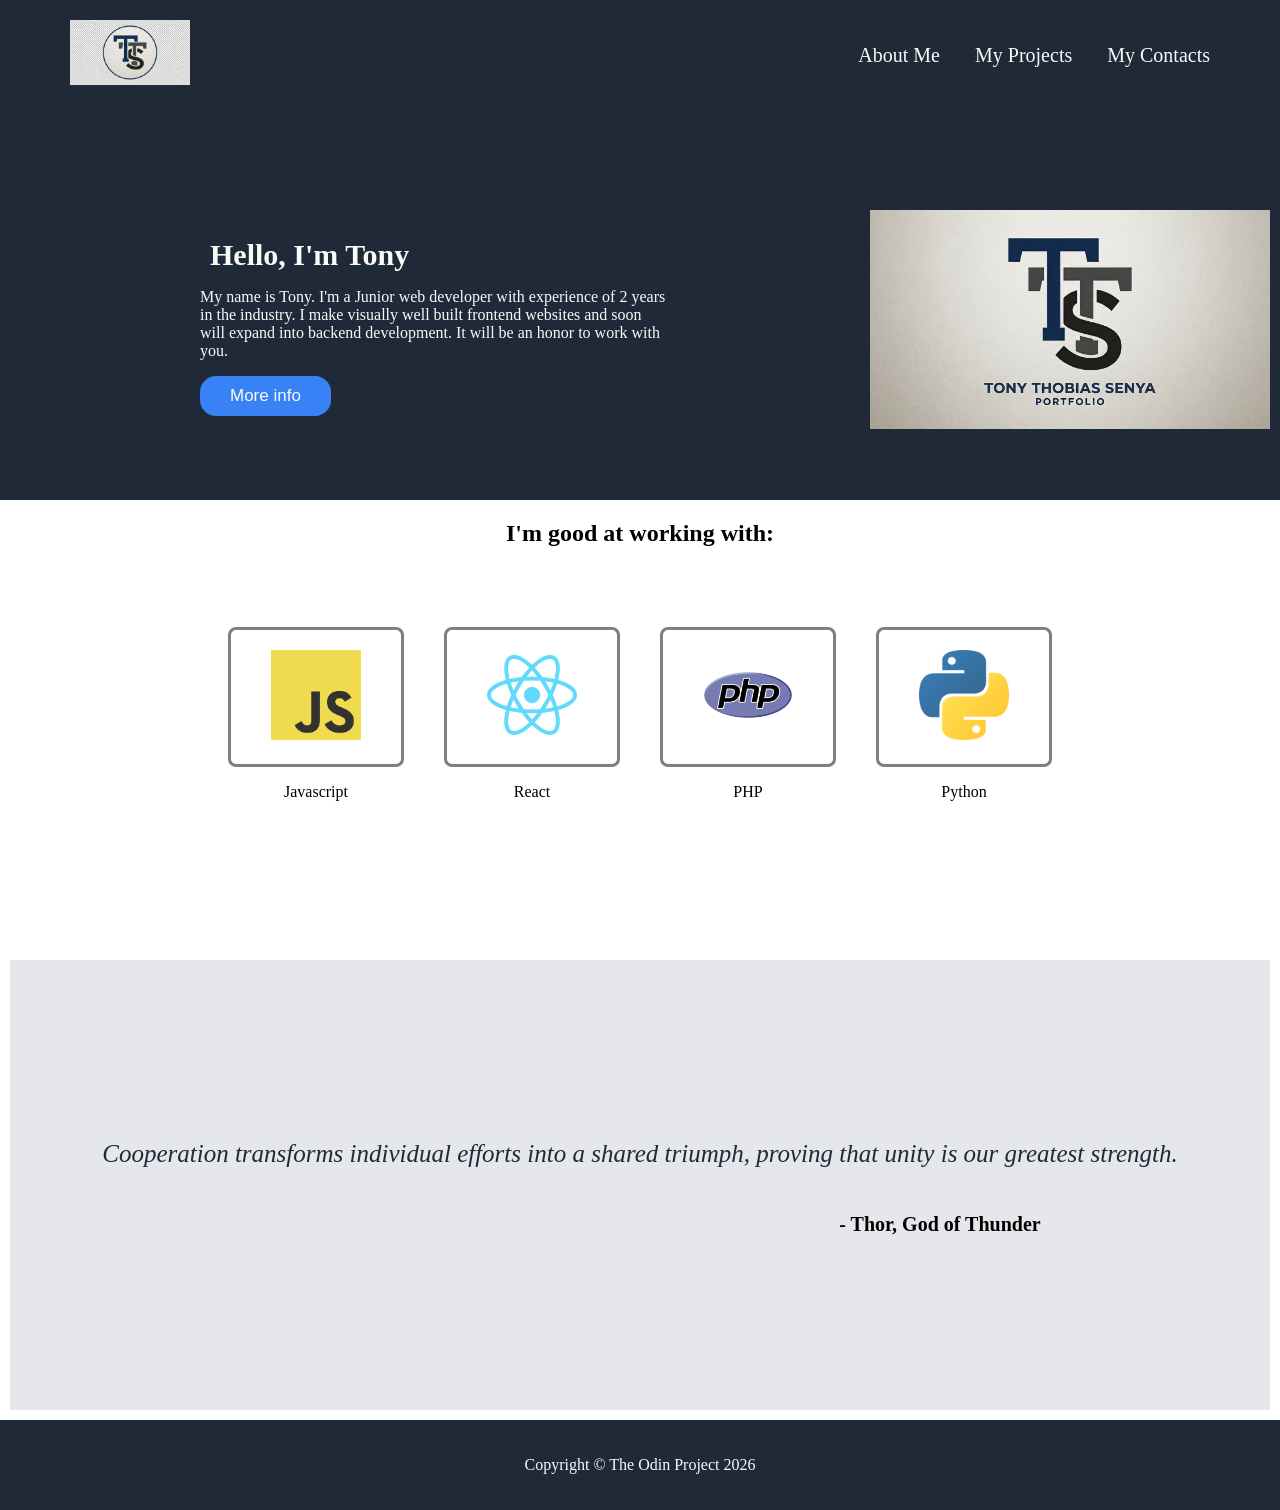
<file: index.html>
<!doctype html>
<html lang="en">
  <head>
    <meta charset="UTF-8" />
    <meta name="viewport" content="width=device-width, initial-scale=1.0" />
    <link rel="stylesheet" href="style.css" />
    <title>Landing Page</title>
  </head>
  <body>
    <nav>
      <div class="header">
        <div class="header-menu">
          <div class="header-logo">
            <img src="imgs and refs/logo.jpg" style="width: 120px" />
          </div>
          <div class="header-links">
            <a href="" class="links">About Me</a>
            <a href="" class="links">My Projects</a>
            <a href="" class="links">My Contacts</a>
          </div>
        </div>

        <div class="hero">
          <div class="my-info">
            <h1 class="greeting">Hello, I'm Tony</h1>
            <p class="paragraph">
              My name is Tony. I'm a Junior web developer with experience of 2
              years in the industry. I make visually well built frontend
              websites and soon will expand into backend development. It will be
              an honor to work with you.
            </p>
            <button class="more-info-btn">More info</button>
          </div>
          <div class="image-sec">
            <img src="imgs and refs/portfolio photo.jpg" class="image" />
          </div>
        </div>
      </div>

      <div class="partnerships">
        <h1>I'm good at working with:</h1>
        <div class="archdiv">
          <div>
            <div class="box1">
              <img src="imgs and refs/JavaScript-logo.png" class="pictures" />
            </div>
            <p><center>Javascript</center></p>
          </div>
          <div>
            <div class="box1">
              <img src="imgs and refs/React-icon.svg.png" class="pictures" />
            </div>
            <p><center>React</center></p>
          </div>
          <div>
            <div class="box1">
              <img src="imgs and refs/PHP-logo.svg.png" class="pictures" />
            </div>
            <p><center>PHP</center></p>
          </div>
          <div>
            <div class="box1">
              <img
                src="imgs and refs/Python-logo-notext.svg.png"
                class="pictures"
              />
            </div>
            <p><center>Python</center></p>
          </div>
        </div>
      </div>

      <div class="quote">
        <p style="font-size: 25px; font-style: italic; color: #1f2937">
          Cooperation transforms individual efforts into a shared triumph,
          proving that unity is our greatest strength.
        </p>
        <p style="margin-left: 600px; font-weight: bold; font-size: 20px">
          - Thor, God of Thunder
        </p>
      </div>

      <div class="copyright">Copyright © The Odin Project 2026</div>
    </nav>
  </body>
</html>
</file>
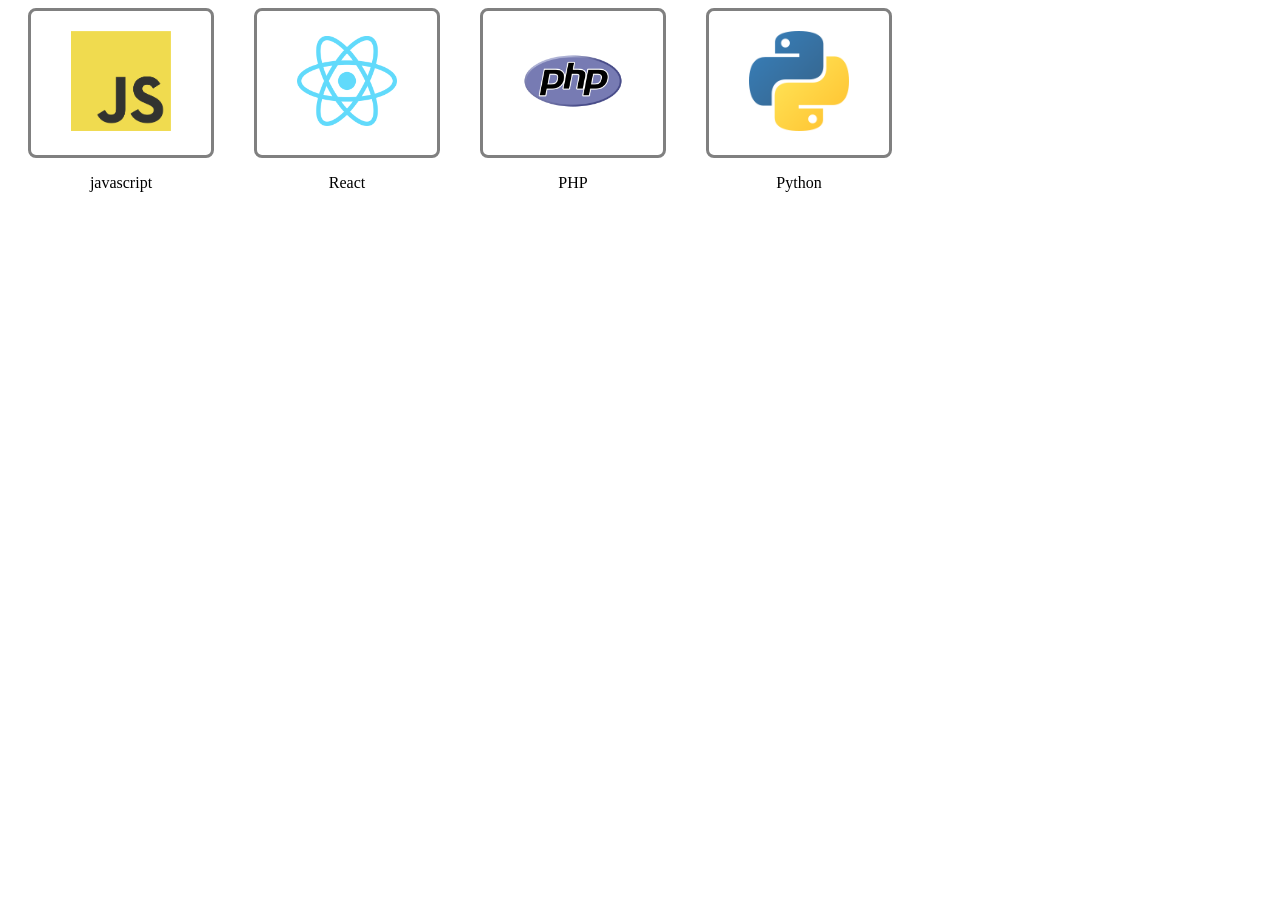
<file: test_ground.html>
<!doctype html>
<html lang="en">
  <head>
    <meta charset="UTF-8" />
    <meta name="viewport" content="width=device-width, initial-scale=1.0" />
    <title>Testing Grounds</title>
    <style>
      .archdiv {
        display: flex;
        flex-direction: row;
      }

      .box1 {
        background-color: white;
        border: 3px solid grey;
        border-radius: 8px;
        padding: 20px 40px;
        margin: 0 20px;
      }

      .pictures {
        width: 100px;
        height: 100px;
        object-fit: contain;
      }
    </style>
  </head>
  <body>
    <div class="archdiv">
      <div>
        <div class="box1">
          <img src="imgs and refs/JavaScript-logo.png" class="pictures" />
        </div>
        <p><center>javascript</center></p>
      </div>
      <div>
        <div class="box1">
          <img src="imgs and refs/React-icon.svg.png" class="pictures" />
        </div>
        <p><center>React</center></p>
      </div>
      <div>
        <div class="box1">
          <img src="imgs and refs/PHP-logo.svg.png" class="pictures" />
        </div>
        <p><center>PHP</center></p>
      </div>
      <div>
        <div class="box1">
          <img
            src="imgs and refs/Python-logo-notext.svg.png"
            class="pictures"
          />
        </div>
        <p><center>Python</center></p>
      </div>
    </div>
  </body>
</html>
</file>
<file: style.css>
body {
  margin: 0;
  font-family: Roboto;
}

.header {
  background-color: #1f2937;
  color: #f9faf8;
  font-size: 20px;
  height: 500px;
}

.header-menu {
  color: #f9faf8;
  display: flex;
  flex-direction: row;
  justify-content: center;
  align-items: center;
}
.header-logo {
  flex: 1;
  margin: 20px 70px;
}

.header-links {
  margin: 40px 70px;
  align-items: center;
}
.links {
  flex: 1;
  color: #f9faf8;
  margin-left: 30px;
  text-decoration: none;
}

/* Paragraph and my image */
.hero {
  margin-top: 100px;
  display: flex;
  flex-direction: row;
  justify-content: center;
  align-items: center;
}

.greeting {
  margin: 10px;
}
.my-info {
  flex: 1;
  margin-left: 200px;
}
.paragraph {
  width: 470px;
  font-size: 16px;
}

.image-sec {
  flex: 1;
  margin-left: 200px;
}
.image {
  width: 400px;
}

.more-info-btn {
  padding: 10px 30px;
  border: none;
  background-color: #3882f6;
  border-radius: 16px;
  color: #f9faf8;
  font-weight: 700p;
  font-size: 17px;
  cursor: pointer;
}

.partnerships {
  display: flex;
  flex-direction: column;
  justify-content: start;
  align-items: center;
  height: 450px;
}

.archdiv {
  margin-top: 60px;
  display: flex;
  flex-direction: row;
}

.box1 {
  background-color: white;
  border: 3px solid grey;
  border-radius: 8px;
  padding: 20px 40px;
  margin: 0 20px;
}

.pictures {
  width: 90px;
  height: 90px;
  object-fit: contain;
}

.quote {
  display: flex;
  flex-direction: column;
  justify-content: center;
  align-items: center;
  margin: 10px;
  background-color: #e5e7eb;
  height: 450px;
}

.copyright {
  background-color: #1f2937;
  display: flex;
  justify-content: center;
  align-items: center;
  height: 90px;
  color: #f9faf8;
}
</file>
